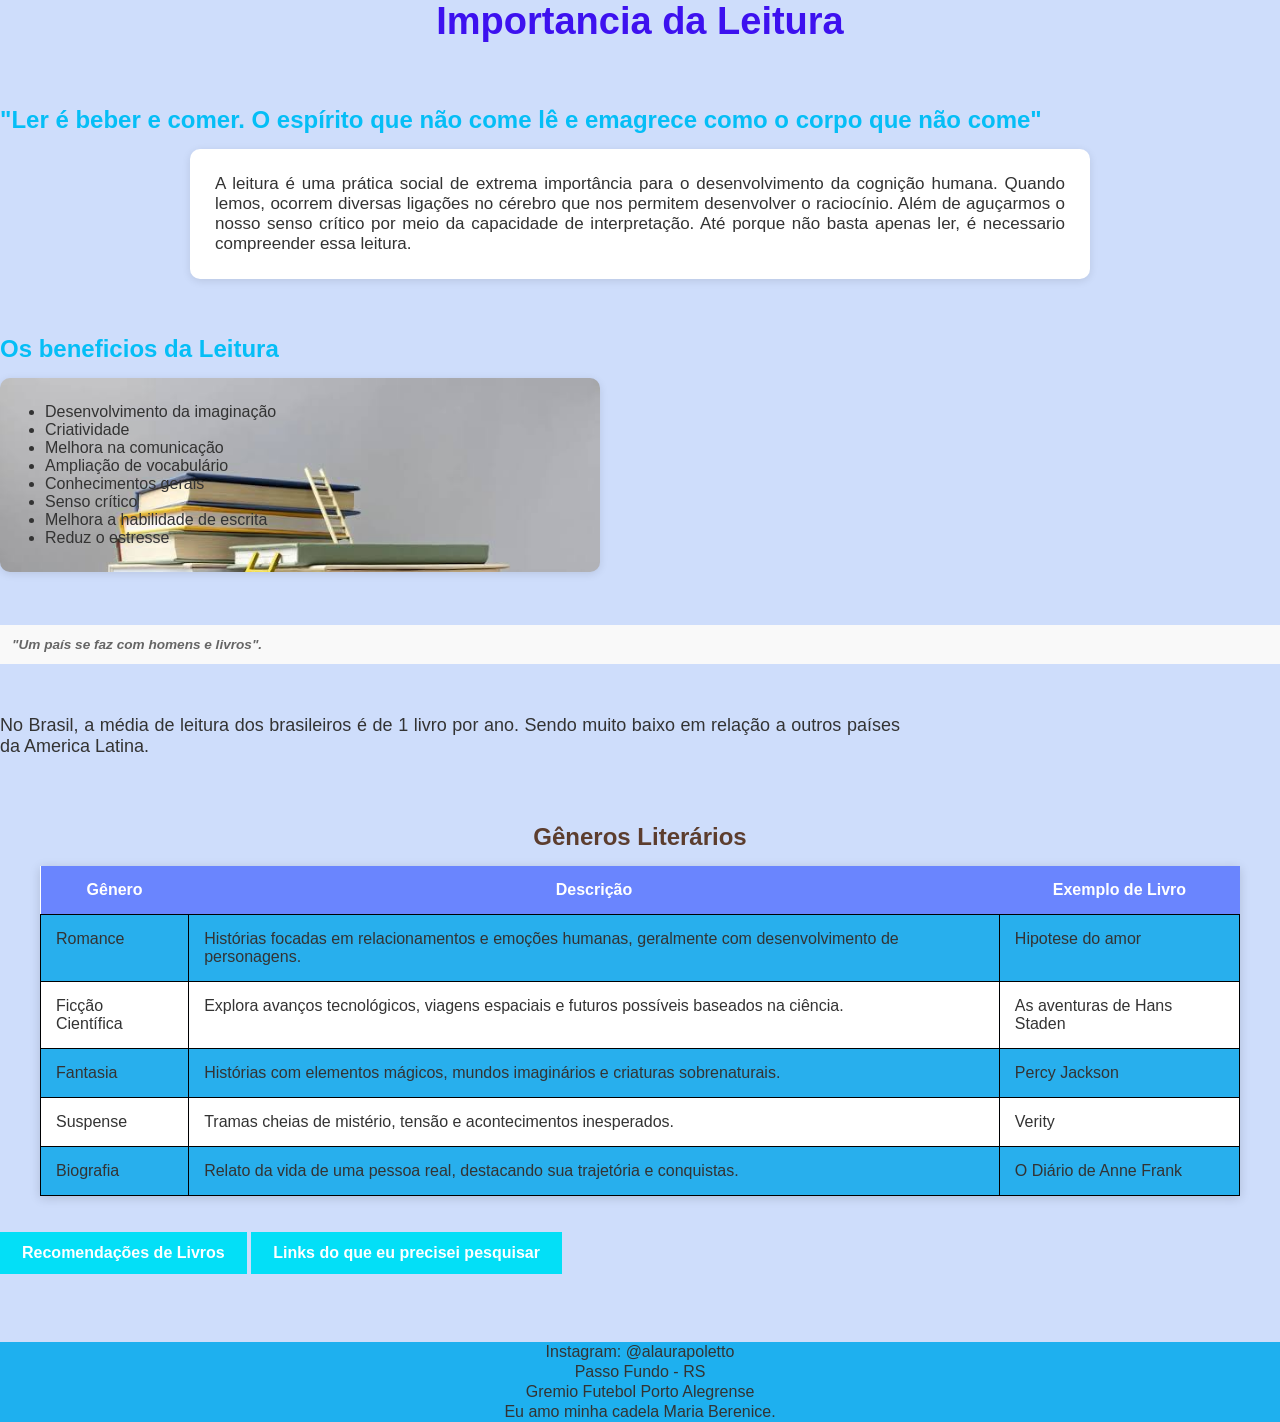
<file: index.html>
<!DOCTYPE html>
<html lang="en">
<head>
    <meta charset="UTF-8">
    <meta name="viewport" content="width=device-width, initial-scale=1.0">
    <link rel="stylesheet" href="css/styles.css">
    <link rel="icon" type="image/x-icon" href="../TrabalhoCPW/images/gremioicone.png">

    <title>Importancia da Leitura</title>
</head>
<body>
    <h1>Importancia da Leitura</h1>
    <br>
    <h2>"Ler é beber e comer. O espírito que não come lê e emagrece como o corpo que não come"</h2>
    <h3>A leitura é uma prática social de extrema importância para o desenvolvimento da cognição humana.
        Quando lemos, ocorrem diversas ligações no cérebro que nos permitem desenvolver o raciocínio. Além de aguçarmos o nosso senso crítico por meio da capacidade de interpretação.
        Até porque não basta apenas ler, é necessario compreender essa leitura.
    </h3>
    <br><br>
    <h2>Os beneficios da Leitura</h2>
    <ul id="lista">
        <li>Desenvolvimento da imaginação</li>
        <li>Criatividade</li>
        <li>Melhora na comunicação</li>
        <li>Ampliação de vocabulário</li>
        <li>Conhecimentos gerais</li>
        <li>Senso crítico</li>
        <li>Melhora a habilidade de escrita</li>
        <li>Reduz o estresse</li>
    </ul><br>
    <h2 class="frases">"Um país se faz com homens e livros".</h2><br><br>

    <p>No Brasil, a média de leitura dos brasileiros é de 1 livro por ano. Sendo muito baixo em relação a outros países da America Latina.</p>
    <br><br>
        <table> 

        <caption>Gêneros Literários</caption>

        <tr>
            <th>Gênero</th>
            <th>Descrição</th>
            <th>Exemplo de Livro</th>
        </tr>

        <tr>
            <td>Romance</td>
            <td>Histórias focadas em relacionamentos e emoções humanas, geralmente com desenvolvimento de personagens.</td>
            <td>Hipotese do amor</td>
        </tr>

        <tr>
            <td>Ficção Científica</td>
            <td>Explora avanços tecnológicos, viagens espaciais e futuros possíveis baseados na ciência.</td>
            <td>As aventuras de Hans Staden</td>
        </tr>

        <tr>
            <td>Fantasia</td>
            <td>Histórias com elementos mágicos, mundos imaginários e criaturas sobrenaturais.</td>
            <td>Percy Jackson</td>
        </tr>

        <tr>
            <td>Suspense</td>
            <td>Tramas cheias de mistério, tensão e acontecimentos inesperados.</td>
            <td>Verity</td>
        </tr>

        <tr>
            <td>Biografia</td>
            <td>Relato da vida de uma pessoa real, destacando sua trajetória e conquistas.</td>
            <td>O Diário de Anne Frank</td>
        </tr>

    </table>
    <br><br>
    <a href="livros.html" target="_blank">Recomendações de Livros</a>
    <a href="pesquisas.html" target="_blank">Links do que eu precisei pesquisar</a>


    <div class="rodape">
				Instagram: @alaurapoletto <br>
				Passo Fundo - RS <br>
				Gremio Futebol Porto Alegrense<br>
                Eu amo minha cadela Maria Berenice.
	</div>
</body>
</html>
</file>
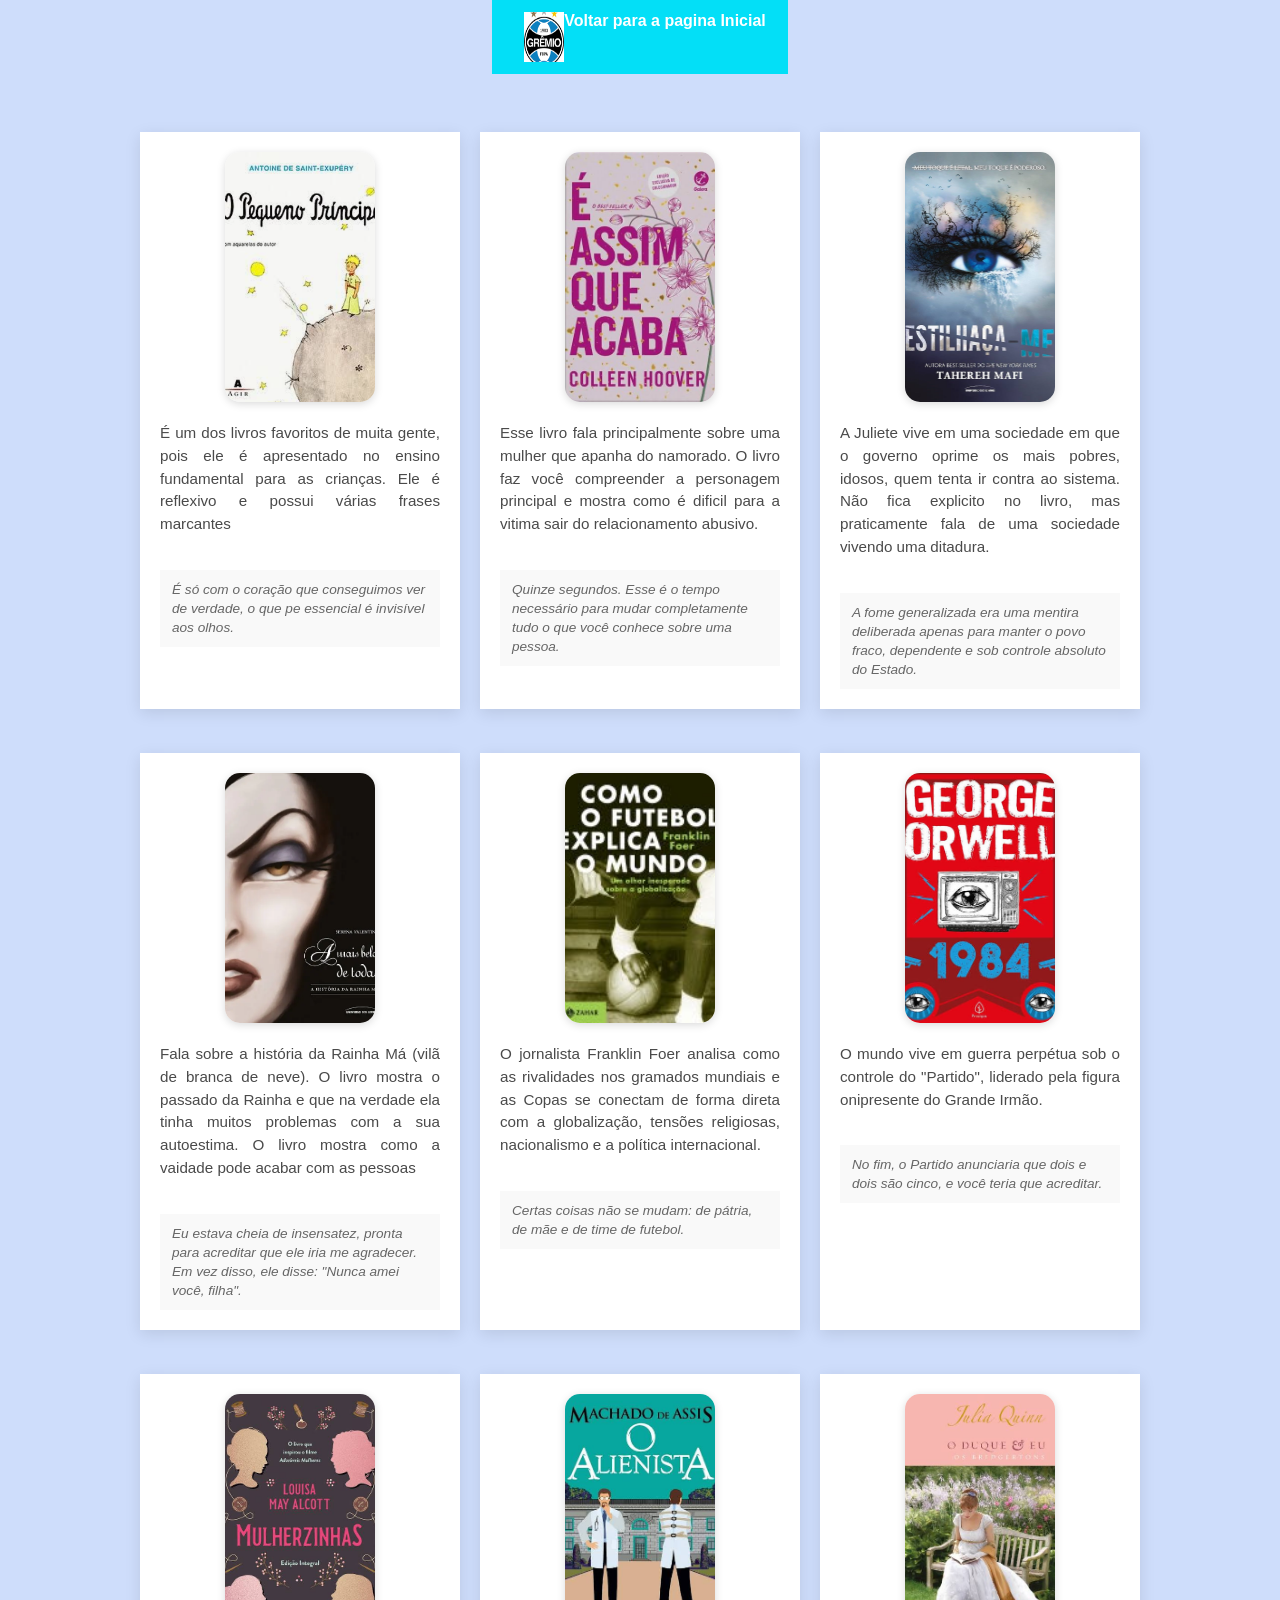
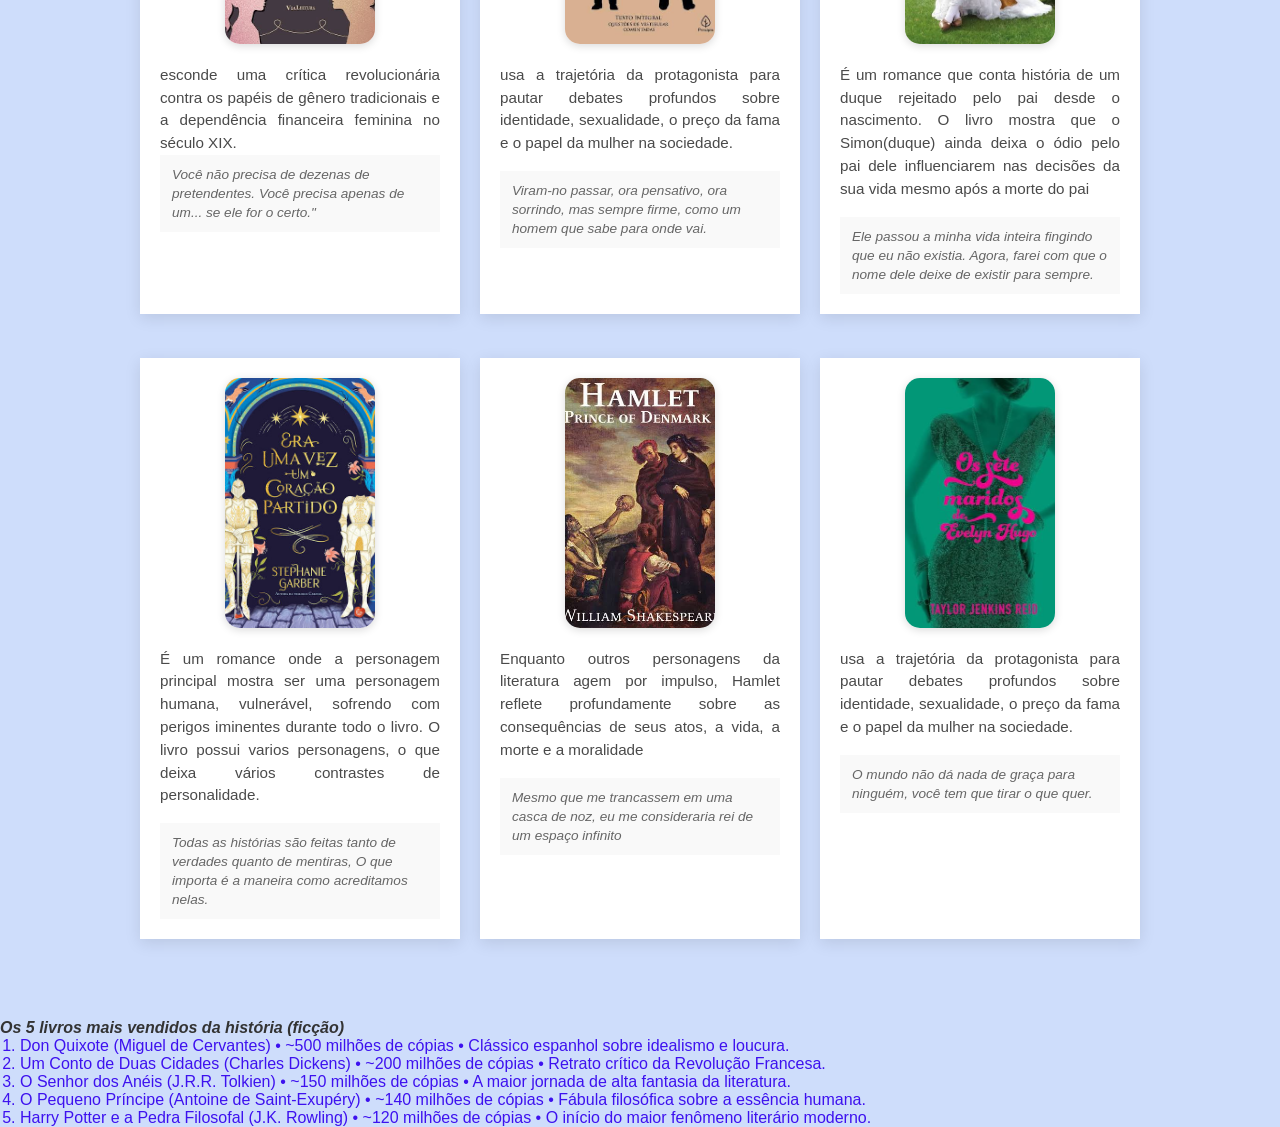
<file: livros.html>
<!DOCTYPE html>
<html lang="en">
<head>
    <meta charset="UTF-8">
    <meta name="viewport" content="width=device-width, initial-scale=1.0">
    <link rel="stylesheet" href="css/styles.css">
    <link rel="icon" type="image/x-icon" href="../TrabalhoCPW/images/iconegremio2.png">

    <title>Livros</title>
</head>
<body>
    <div class="cabecalho">
			<a href="index.html">
			<img id="img_cad" src="images/gremioicone.png" 
			alt="pagina inicial" width="50" height="50">
			Voltar para a pagina Inicial</a>
		
		</div><br>
    <div class="livros">
        <div class="card_livro">
        <img src="images/pequenoprincipe.png" class="imagem" alt="Capa: O Pequeno Príncipe" width="150" height="250">
        <p class="descricao_livro">
            É um dos livros favoritos de muita gente, pois ele é apresentado no ensino fundamental para as crianças.
            Ele é reflexivo e possui várias frases marcantes
        </p><br>
            <span class="frases">É só com o coração que conseguimos ver de verdade, o que pe essencial é invisível aos olhos.</span>
        </div>
        

        <div class="card_livro">
        <img src="images/eassimqueacaba.jpg" class="imagem" alt="Capa: É assim que acaba" width="150" height="250">
        <p class="descricao_livro">
            Esse livro fala principalmente sobre uma mulher que apanha do namorado. O livro faz você compreender a personagem principal e mostra como é dificil para a vitima sair do relacionamento abusivo.
        </p><br>
            <span class="frases">Quinze segundos. Esse é o tempo necessário para mudar completamente tudo o que você conhece sobre uma pessoa.</span>
        </div>

        <div class="card_livro">
        <img src="images/estilhacame.jpg" class="imagem" alt="Capa: Estilhaça-me " width="150" height="250">
        <p class="descricao_livro">
            A Juliete vive em uma sociedade em que o governo oprime os mais pobres, idosos, quem tenta ir contra ao sistema. Não fica explicito no livro, mas praticamente fala de uma sociedade vivendo uma ditadura.
        </p><br>
            <span class="frases">A fome generalizada era uma mentira deliberada apenas para manter o povo fraco, dependente e sob controle absoluto do Estado.</span>
        </div>

        <div class="card_livro">
        <img src="images/amaisbeladetodas.webp" class="imagem" alt="Capa: A mais bela de todas " width="150" height="250">
        <p class="descricao_livro">
            Fala sobre a história da Rainha Má (vilã de branca de neve). O livro mostra o passado da Rainha e que na verdade ela tinha muitos problemas com a sua autoestima. O livro mostra como a vaidade pode acabar com as pessoas
        </p><br>
            <span class="frases">Eu estava cheia de insensatez, pronta para acreditar que ele iria me agradecer. Em vez disso, ele disse: "Nunca amei você, filha".</span>
        </div>

        <div class="card_livro">
        <img src="images/comoofutebol.jpg" class="imagem" alt="Capa:Como o Futebol" width="150" height="250">
        <p class="descricao_livro">
            O jornalista Franklin Foer analisa como as rivalidades nos gramados mundiais e as Copas se conectam de forma direta com a globalização, tensões religiosas, nacionalismo e a política internacional.        </p><br>
            <span class="frases">Certas coisas não se mudam: de pátria, de mãe e de time de futebol.</span>
        </div>

        <div class="card_livro">
        <img src="images/1984.jpg" class="imagem" alt="Capa:1984" width="150" height="250">
        <p class="descricao_livro">
            O mundo vive em guerra perpétua sob o controle do "Partido", liderado pela figura onipresente do Grande Irmão.        </p> <br>
            <span class="frases">No fim, o Partido anunciaria que dois e dois são cinco, e você teria que acreditar.</span>
        </div>
        <div class="card_livro">
        <img src="images/mulherzinhas.jpg" class="imagem" alt="Capa:mulherzinhas" width="150" height="250">
        <p class="descricao_livro">
            esconde uma crítica revolucionária contra os papéis de gênero tradicionais e a dependência financeira feminina no século XIX.            
            <span class="frases">Você não precisa de dezenas de pretendentes. Você precisa apenas de um... se ele for o certo."</span>
        </div>
        <div class="card_livro">
        <img src="images/oalienista.jpg" class="imagem" alt="Capa:O alienista" width="150" height="250">
        <p class="descricao_livro">
            usa a trajetória da protagonista para pautar debates profundos sobre identidade, sexualidade, o preço da fama e o papel da mulher na sociedade.        </p>
            <span class="frases">Viram-no passar, ora pensativo, ora sorrindo, mas sempre firme, como um homem que sabe para onde vai.</span>
        </div>        
        <div class="card_livro">
        <img src="images/oduqueeeu.jpg" class="imagem" alt="Capa: O duque e Eu" width="150" height="250">
        <p class="descricao_livro">
            É um romance que conta história de um duque rejeitado pelo pai desde o nascimento. O livro mostra que o Simon(duque) ainda deixa o ódio pelo pai dele influenciarem nas decisões da sua vida mesmo após a morte do pai
        </p>
            <span class="frases">Ele passou a minha vida inteira fingindo que eu não existia. Agora, farei com que o nome dele deixe de existir para sempre.</span>
        </div>

        <div class="card_livro">
        <img src="images/eraumavez.jpg" class="imagem" alt="Capa:Era uma vez um coração partido" width="150" height="250">
        <p class="descricao_livro">
            É um romance onde a personagem principal mostra ser uma personagem humana, vulnerável, sofrendo com perigos iminentes durante todo o livro. O livro possui varios personagens, o que deixa vários contrastes de personalidade.
        </p>
            <span class="frases">Todas as histórias são feitas tanto de verdades quanto de mentiras, O que importa é a maneira como acreditamos nelas.</span>
        </div>
        <div class="card_livro">
        <img src="images/hamlet.jpg" class="imagem" alt="Capa:hamlet" width="150" height="250">
        <p class="descricao_livro">
            Enquanto outros personagens da literatura agem por impulso, Hamlet reflete profundamente sobre as consequências de seus atos, a vida, a morte e a moralidade        
        </p> 
            <span class="frases">Mesmo que me trancassem em uma casca de noz, eu me consideraria rei de um espaço infinito</span>
        </div>
        <div class="card_livro">
        <img src="images/setemaridos.jpg" class="imagem" alt="Capa:Os sete maridos de evelyn hugo" width="150" height="250">
        <p class="descricao_livro">
            usa a trajetória da protagonista para pautar debates profundos sobre identidade, sexualidade, o preço da fama e o papel da mulher na sociedade.        </p>
            <span class="frases">O mundo não dá nada de graça para ninguém, você tem que tirar o que quer.</span>
        </div>
    </div>        
    <br><br>
    <h4>Os 5 livros mais vendidos da história (ficção)</h4>
    <ol>
        <li>Don Quixote (Miguel de Cervantes) • ~500 milhões de cópias • Clássico espanhol sobre idealismo e loucura.</li>
        <li>Um Conto de Duas Cidades (Charles Dickens) • ~200 milhões de cópias • Retrato crítico da Revolução Francesa.</li>
        <li>O Senhor dos Anéis (J.R.R. Tolkien) • ~150 milhões de cópias • A maior jornada de alta fantasia da literatura.</li>
        <li>O Pequeno Príncipe (Antoine de Saint-Exupéry) • ~140 milhões de cópias • Fábula filosófica sobre a essência humana.</li>
        <li>Harry Potter e a Pedra Filosofal (J.K. Rowling) • ~120 milhões de cópias • O início do maior fenômeno literário moderno.</li>
    </ol>

</body>
</html>
</file>
<file: css/styles.css>
*{
    margin: 0;
    padding: 0;
    box-sizing: border-box;
}
body {
    font-family: Arial, Helvetica, sans-serif;
    background-color: #ceddfb;
    color: #333;
}
.cabecalho{
    text-align: center;
    height: max-content;
}
#img_cad{
	vertical-align: middle;
    float : left;
	padding-left : 10px;
}
h1 {
    text-align: center;
    color: #3d11ef;
    font-size: 38px;
    margin-bottom: 25px;
    animation: changeColor 10s infinite;
}
@keyframes changeColor {
  0%   {color: blue;}
  25%  {color: white;}
  50%  {color: black;}
  100% {color: blue;}
}
h2 {
    color: #05bef6;
    margin-top: 20px;
    margin-bottom: 15px;
}
h3 {
    font-size: 17px;
    font-weight: normal;
    max-width: 900px;
    margin: 0 auto;
    text-align: justify;
    background-color: white;
    padding: 25px;
    border-radius: 10px;
    box-shadow: 0 2px 8px rgba(0, 0, 0, 0.1);
}
ul {
    background-color: white;
    padding: 25px 45px;
    border-radius: 10px;
    max-width: 600px;
    margin: 15px 0;
    box-shadow: 0 2px 8px rgba(0, 0, 0, 0.1);
}
#lista{ /* Deixar uma foto no fundo da lista, dei um id e arrumei no css*/
background-image: url('../images/livrosfundo.jpg');
  background-size: cover;
}
p {
    font-size: 18px;
    max-width: 900px;
    text-align: justify;
}
a{
    display: inline-block;
    text-decoration: none;
    background-color: #03dff7;
    color: white;
    padding: 12px 22px;
    margin-bottom: 20px;
    font-weight: bold;
    transition: 0.3s;
}
/* dx o link maior quando passa o mouse em cima */
a:hover {
    background-color: #2e315c;
    transform: scale(1.05);
}

/* Tabela */
table {
    border-collapse: collapse;
    background-color: white;
    margin: 30px auto 0 auto; 
    box-shadow: 0 2px 10px rgba(0, 0, 0, 0.15);
    max-width: 1200px;
    align-content: center;
}

/* Título da tabela */
caption {
    font-size: 24px;
    font-weight: bold;
    color: #5c3d2e;
    margin-bottom: 15px;
}

/* Cabeçalho da tabela */
th {
    background-color: #6a85fe;
    color: white;
    padding: 15px;
    text-align: center;
}

/* Células */
td {
    padding: 15px;
    border: 1px solid #000001;
    vertical-align: top;
}

/* Linhas alternadas */
tr:nth-child(even) {
    background-color: #28afed;
}

/* Efeito ao passar o mouse */
tr:hover {
    background-color: #f8f7f6;
}

/* Responsividade */
@media (max-width: 768px) {
    body {
        padding: 20px;
    }

    h1 {
        font-size: 30px;
    }

    h2 {
        font-size: 22px;
    }

    h3 {
        font-size: 16px;
    }

    table {
        font-size: 14px;
    }

    td,
    th {
        padding: 8px;
    }
}
/* Container principal do card */
.card_livro {
  width: 320px;
  background-color: #ffffff;
  box-shadow: 0 4px 15px rgba(0, 0, 0, 0.1);
  padding: 20px;
  font-family: 'Segoe UI', Tahoma, Geneva, Verdana, sans-serif;
  text-align: center;
  margin-bottom: 24px;
}

/* Estilização da capa do livro */
.imagem {
  border-radius: 15px;
  object-fit: cover;
  box-shadow: 0 2px 8px rgba(0, 0, 0, 0.15);
  margin-bottom: 16px;
}
.livros{
  display: flex;          /* Ativa o alinhamento em linha */
  flex-wrap: wrap;        /* Joga o card para a linha de baixo se faltar espaço na tela */
  gap: 20px;              /* Cria um espaçamento uniforme de 20px entre os cards */
  justify-content: center;/* Centraliza os cards na tela (opcional) */
  padding: 20px;
}

/* Sinopse / Descrição */
.descricao_livro {
  font-size: 0.95rem;
  color: #4a4a4a;
  line-height: 1.5;
  text-align: justify;
  margin: 0 0 16px 0;
}

/* Bloco de citação / Frase de destaque */
.frases {
  display: block;
  font-style: italic;
  font-size: 0.85rem;
  color: #666666;
  background-color: #f9f9f9;
  padding: 10px 12px;
  text-align: left;
  line-height: 1.4;
}

.rodape{
	left: 0;
	bottom: 0;
	line-height: 1.25em;
	margin-top: 3em;
	text-align: center;
	background-color: rgb(30, 176, 239);
}
ol{
    padding-left: 20px;
    color: #3d11ef;
}
h4{
    color: #333;
    font-style: italic;
}
</file>
